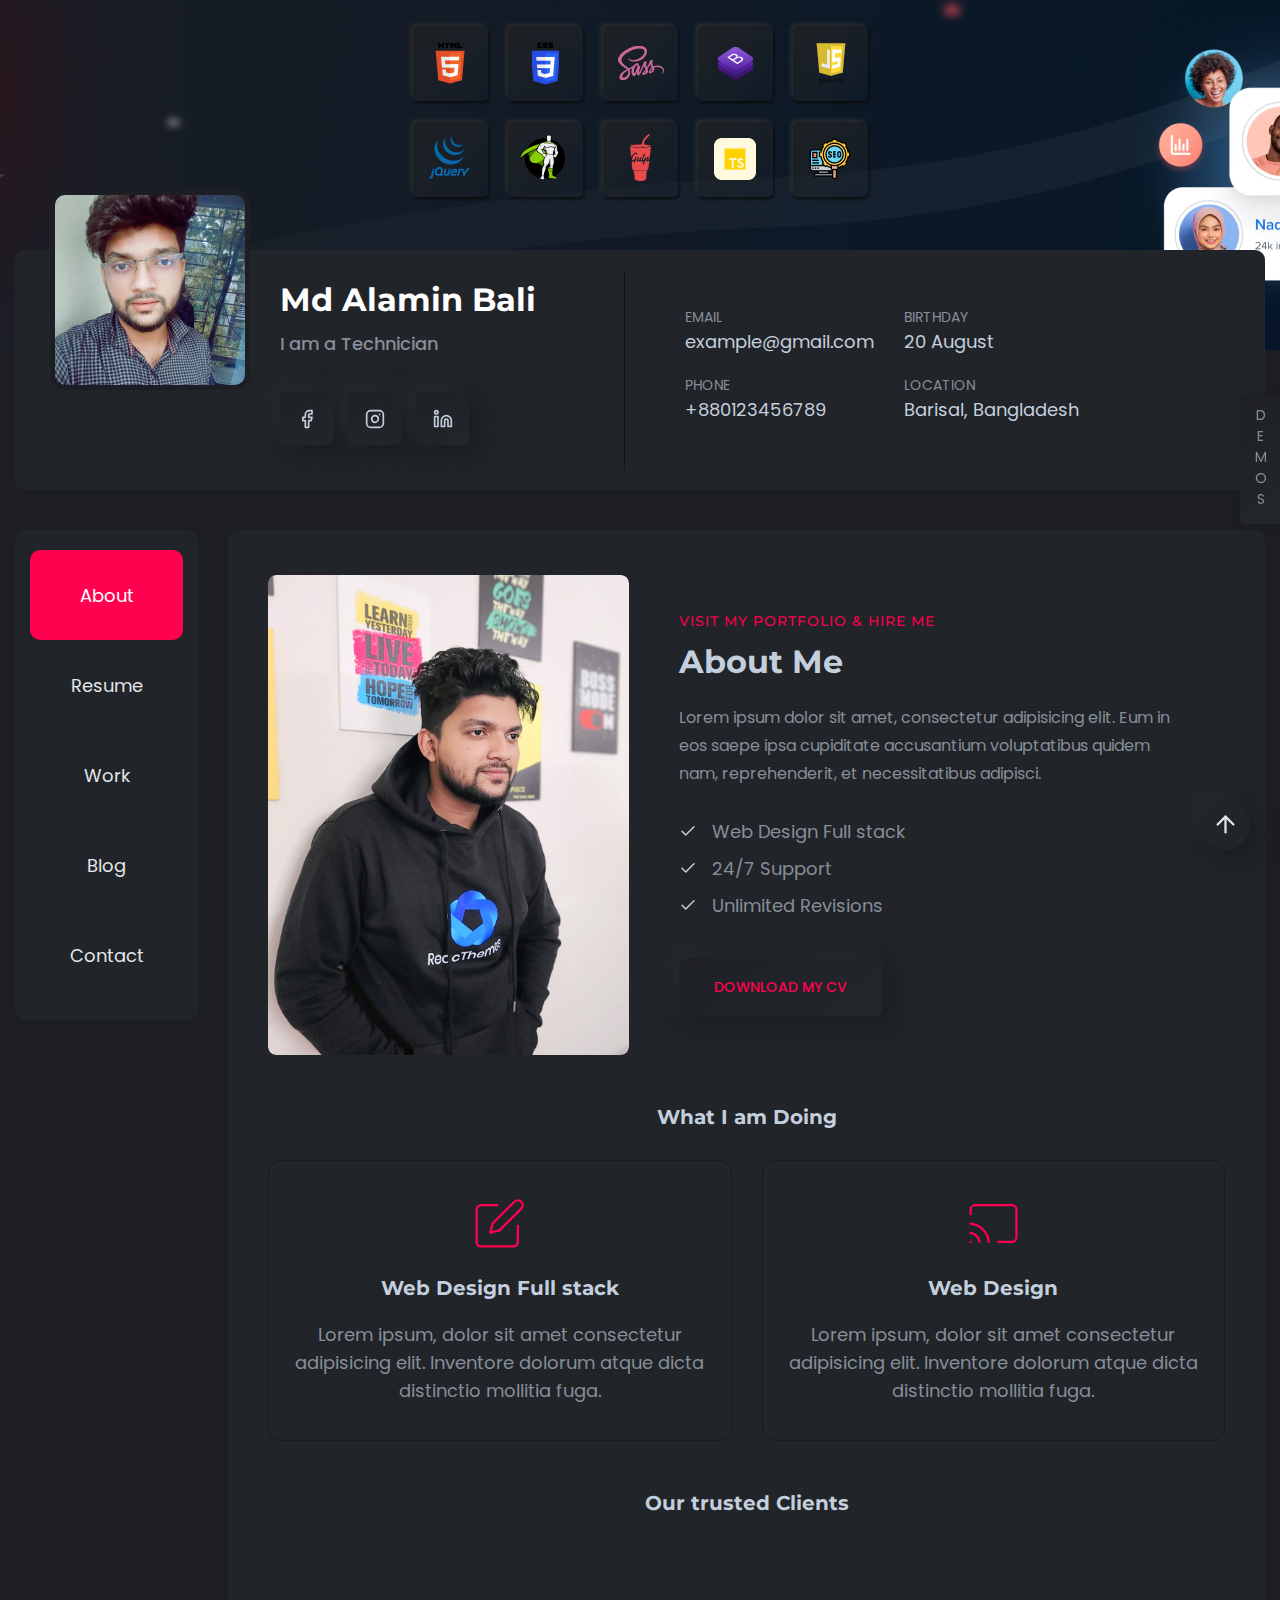
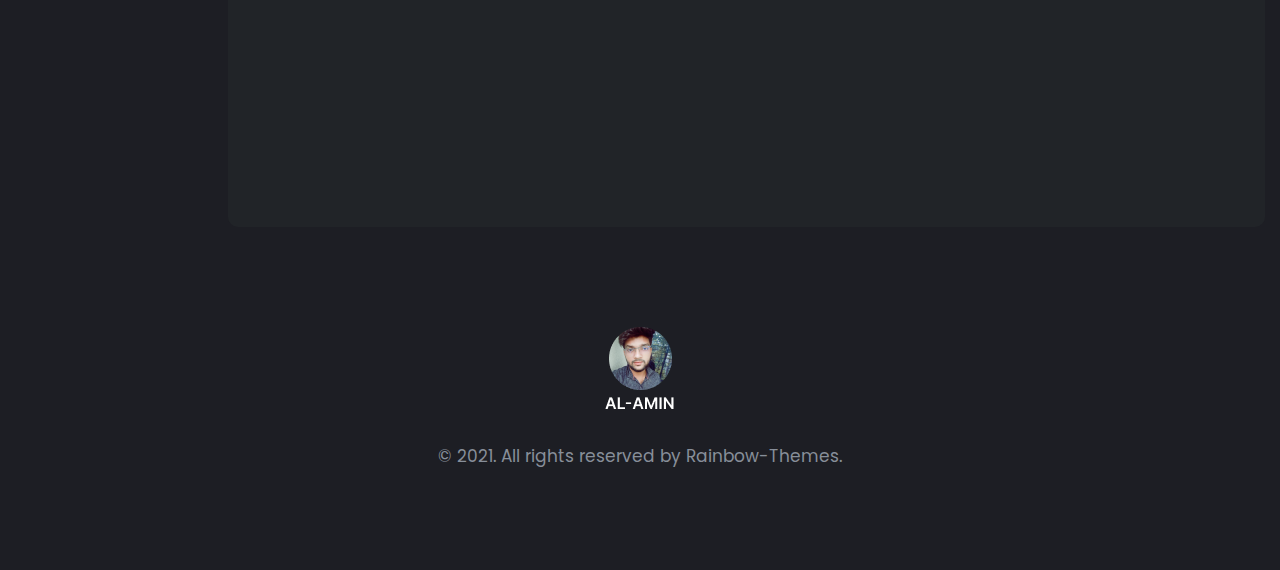
<file: index-technician.html>
<!DOCTYPE html>
<html lang="en">

<head>
    <meta charset="utf-8">
    <meta http-equiv="x-ua-compatible" content="ie=edge">
    <title>Home Technician || Inbio - Personal Portfolio Bootstrap Template</title>
    <meta name="robots" content="noindex, follow" />
    <meta name="description" content="">
    <meta name="viewport" content="width=device-width, initial-scale=1, shrink-to-fit=no">
    <!-- Favicon -->
    <link rel="shortcut icon" type="image/x-icon" href="assets/images/favicon.ico">
    <!-- CSS 
    ============================================ -->
    <link rel="stylesheet" href="assets/css/vendor/bootstrap.min.css">
    <link rel="stylesheet" href="assets/css/vendor/slick.css">
    <link rel="stylesheet" href="assets/css/vendor/slick-theme.css">
    <link rel="stylesheet" href="assets/css/vendor/aos.css">
    <link rel="stylesheet" href="assets/css/plugins/feature.css">
    <!-- Style css -->
    <link rel="stylesheet" href="assets/css/style.css">
</head>

<body class="template-color-2 spybody" data-spy="scroll" data-target=".navbar-example2" data-offset="70">

    <div class="main-page-wrapper">
        <div class="rn-header-image-area">
            <div class="bg_image--9 bg_image h-100">
            </div>
        </div>
        <div class="rn-content-wrapper">
            <div class="container">
                <div class="row padding-tb m_dec-top align-items-center d-flex">
                    <div class="col-lg-6">
                        <div class="header-left">
                            <div class="header-thumbnail">
                                <img src="assets/images/slider/banner-10.png" alt="">
                            </div>
                            <div class="header-info-content">
                                <h4 class="title">Md Alamin Bali</h4>
                                <div class="status-info">I am a Technician</div>
                                <!-- social sharea area -->
                                <div class="social-share-style-1 border-none mt--40">
                                    <ul class="social-share d-flex liststyle">
                                        <li class="facebook"><a href="#"><svg xmlns="http://www.w3.org/2000/svg" width="24" height="24" viewBox="0 0 24 24" fill="none" stroke="currentColor" stroke-width="2" stroke-linecap="round" stroke-linejoin="round" class="feather feather-facebook">
                                                    <path d="M18 2h-3a5 5 0 0 0-5 5v3H7v4h3v8h4v-8h3l1-4h-4V7a1 1 0 0 1 1-1h3z">
                                                    </path>
                                                </svg></a>
                                        </li>
                                        <li class="instagram"><a href="#"><svg xmlns="http://www.w3.org/2000/svg" width="24" height="24" viewBox="0 0 24 24" fill="none" stroke="currentColor" stroke-width="2" stroke-linecap="round" stroke-linejoin="round" class="feather feather-instagram">
                                                    <rect x="2" y="2" width="20" height="20" rx="5" ry="5"></rect>
                                                    <path d="M16 11.37A4 4 0 1 1 12.63 8 4 4 0 0 1 16 11.37z"></path>
                                                    <line x1="17.5" y1="6.5" x2="17.51" y2="6.5"></line>
                                                </svg></a>
                                        </li>
                                        <li class="linkedin"><a href="#"><svg xmlns="http://www.w3.org/2000/svg" width="24" height="24" viewBox="0 0 24 24" fill="none" stroke="currentColor" stroke-width="2" stroke-linecap="round" stroke-linejoin="round" class="feather feather-linkedin">
                                                    <path d="M16 8a6 6 0 0 1 6 6v7h-4v-7a2 2 0 0 0-2-2 2 2 0 0 0-2 2v7h-4v-7a6 6 0 0 1 6-6z">
                                                    </path>
                                                    <rect x="2" y="9" width="4" height="12"></rect>
                                                    <circle cx="4" cy="4" r="2"></circle>
                                                </svg></a>
                                        </li>
                                    </ul>
                                </div>
                                <!-- end -->
                            </div>
                        </div>
                    </div>
                    <div class="col-lg-6">
                        <div class="header-right">
                            <ul class="rn-header-content">
                                <li><span class="overhead">EMAIL</span>example@gmail.com</li>
                                <li><span class="overhead">PHONE</span>+880123456789</li>
                            </ul>
                            <ul class="rn-header-content two">
                                <li><span class="overhead">BIRTHDAY</span>20 August</li>
                                <li><span class="overhead">LOCATION</span>Barisal, Bangladesh</li>
                            </ul>
                        </div>
                    </div>
                </div>
                <div class="row mt--40 tab-content-wrapper">
                    <div class="col-lg-2">
                        <div class="d-flex flex-wrap align-content-start h-100 w-100">
                            <div class="position-sticky content-wrapper sticky-top rbt-sticky-top-adjust-three w-100">
                                <ul class="nav tab-navigation-button tab-smlg flex-column nav-pills me-3" id="v-pills-tab" role="tablist">

                                    <li class="nav-item">
                                        <a class="nav-link rn-nav active" id="v-pills-home-tab" data-toggle="tab" href="#v-pills-Javascript" role="tab" aria-selected="true">About</a>
                                    </li>


                                    <li class="nav-item">
                                        <a class="nav-link rn-nav " id="v-pills-profile-tab" data-toggle="tab" href="#v-pills-Design" role="tab" aria-selected="true">Resume</a>
                                    </li>


                                    <li class="nav-item">
                                        <a class="nav-link rn-nav" id="v-pills-wordpress-tab" data-toggle="tab" href="#v-pills-Wordpress" role="tab" aria-selected="true">Work</a>
                                    </li>

                                    <li class="nav-item">
                                        <a class="nav-link rn-nav" id="v-pills-settings-tabs" data-toggle="tab" href="#v-pills-settings" role="tab" aria-selected="true">Blog</a>
                                    </li>

                                    <li class="nav-item">
                                        <a class="nav-link rn-nav" id="v-pills-python-tabs" data-toggle="tab" href="#v-pills-python" role="tab" aria-selected="true">Contact</a>
                                    </li>


                                </ul>
                            </div>
                        </div>
                    </div>
                    <div class="col-lg-10">
                        <div class="tab-area">
                            <div class="d-flex align-items-start">
                                <div class="tab-content" id="v-pills-tabContent">

                                    <div class="tab-pane fade  show active" id="v-pills-Javascript" role="tabpanel" aria-labelledby="v-pills-home-tab">
                                        <!-- Start about Area -->
                                        <div id="about" class="rn-about-area">
                                            <div class="container">
                                                <div class="row">
                                                    <div class="col-lg-5">
                                                        <div class="image-area shadow-none padding-none" data-aos="fade-up" data-aos-duration="1000" data-aos-delay="100" data-aos-once="true">
                                                            <div class="thumbnail">
                                                                <img src="assets/images/about/about-2.jpg" alt="Personal Portfolio Image">
                                                            </div>
                                                        </div>
                                                    </div>
                                                    <div data-aos="fade-up" data-aos-duration="1000" data-aos-delay="100" data-aos-once="true" class="col-lg-7 mt_sm--30">
                                                        <div class="contant">
                                                            <div class="section-title text-left">
                                                                <span class="subtitle">Visit my portfolio & Hire
                                                                    me</span>
                                                                <h2 class="title small-h2">About Me</h2>
                                                            </div>
                                                            <p class="discription color-body">
                                                                Lorem ipsum dolor sit amet, consectetur adipisicing
                                                                elit. Eum in eos saepe ipsa
                                                                cupiditate accusantium voluptatibus quidem nam,
                                                                reprehenderit, et necessitatibus
                                                                adipisci.
                                                            </p>
                                                            <ul class="about-skill-style mb--40">
                                                                <li><i data-feather="check"></i><span>Web Design Full stack
                                                                </span></li>
                                                                <li><i data-feather="check"></i><span>24/7 Support
                                                                </span></li>
                                                                <li><i data-feather="check"></i><span>Unlimited Revisions
                                                                </span></li>
                                                            </ul>
                                                            <a class="rn-btn" href="#"><span>DOWNLOAD MY
                                                                    CV</span></a>
                                                        </div>
                                                    </div>
                                                </div>
                                                <!-- what I am doing area -->
                                                <div class="row mt--50">
                                                    <div class="col-12 text-center">
                                                        <h6 class="title color-lightn mb--30">
                                                            What I am Doing
                                                        </h6>
                                                    </div>
                                                    <div class="col-lg-6 mb_sm--30 mb_md--30">
                                                        <div class="service-card-one border-style">
                                                            <div class="inner">
                                                                <i data-feather="edit"></i>
                                                                <h6 class="title color-lightn">
                                                                    Web Design Full stack
                                                                </h6>
                                                                <p class="describe">
                                                                    Lorem ipsum, dolor sit amet consectetur adipisicing
                                                                    elit. Inventore dolorum atque dicta distinctio
                                                                    mollitia fuga.
                                                                </p>
                                                            </div>
                                                        </div>
                                                    </div>
                                                    <div class="col-lg-6">
                                                        <div class="service-card-one border-style">
                                                            <div class="inner">
                                                                <i data-feather="cast"></i>
                                                                <h6 class="title color-lightn">
                                                                    Web Design
                                                                </h6>
                                                                <p class="describe">
                                                                    Lorem ipsum, dolor sit amet consectetur adipisicing
                                                                    elit. Inventore dolorum atque dicta distinctio
                                                                    mollitia fuga.
                                                                </p>
                                                            </div>
                                                        </div>
                                                    </div>
                                                </div>
                                                <!-- what I am doing area End -->
                                                <div class="row mt--50">
                                                    <!-- Brand style three -->
                                                    <div class="rn-brand-area">
                                                        <div class="container">
                                                            <div class="row mb--30">
                                                                <div class="col-12 text-center">
                                                                    <h6 class="title color-lightn m--0">Our trusted Clients</h6>
                                                                </div>
                                                            </div>
                                                            <div class="row">
                                                                <div class="brand-wrapper-three mb_dec--30">
                                                                    <!-- Start Single Brand  -->
                                                                    <div data-aos="fade-up" data-aos-duration="1000" data-aos-delay="300" data-aos-once="true" class="rn-brand flex-basis-style-1">
                                                                        <div class="border-style shadow-none inner smlg-brand text-center">
                                                                            <div class="thumbnail">
                                                                                <a href="#"><img src="assets/images/client/png/client1.png" alt="Client-image"></a>
                                                                            </div>
                                                                            <div class="seperator"></div>
                                                                            <div class="client-name"><span><a href="#">Marth Smiths</a></span>
                                                                            </div>
                                                                        </div>
                                                                    </div>
                                                                    <!-- End Single Brand  -->
                                                                    <!-- Start Single Brand  -->
                                                                    <div data-aos="fade-up" data-aos-duration="1000" data-aos-delay="400" data-aos-once="true" class="rn-brand flex-basis-style-1">
                                                                        <div class="border-style shadow-none inner smlg-brand text-center">
                                                                            <div class="thumbnail">
                                                                                <a href="#"><img src="assets/images/client/png/client1.png" alt="Client-image"></a>
                                                                            </div>
                                                                            <div class="seperator"></div>
                                                                            <div class="client-name"><span><a href="#">Marth Smiths</a></span>
                                                                            </div>
                                                                        </div>
                                                                    </div>
                                                                    <!-- End Single Brand  -->
                                                                    <!-- Start Single Brand  -->
                                                                    <div data-aos="fade-up" data-aos-duration="1000" data-aos-delay="500" data-aos-once="true" class="rn-brand flex-basis-style-1">
                                                                        <div class="border-style shadow-none inner smlg-brand text-center">
                                                                            <div class="thumbnail">
                                                                                <a href="#"><img src="assets/images/client/png/client1.png" alt="Client-image"></a>
                                                                            </div>
                                                                            <div class="seperator"></div>
                                                                            <div class="client-name"><span><a href="#">Marth Smiths</a></span>
                                                                            </div>
                                                                        </div>
                                                                    </div>
                                                                    <!-- End Single Brand  -->
                                                                    <!-- Start Single Brand  -->
                                                                    <div data-aos="fade-up" data-aos-duration="1000" data-aos-delay="100" data-aos-once="true" class="rn-brand flex-basis-style-1">
                                                                        <div class="border-style shadow-none inner smlg-brand text-center">
                                                                            <div class="thumbnail">
                                                                                <a href="#"><img src="assets/images/client/png/client1.png" alt="Client-image"></a>
                                                                            </div>
                                                                            <div class="seperator"></div>
                                                                            <div class="client-name"><span><a href="#">Marth Smiths</a></span>
                                                                            </div>
                                                                        </div>
                                                                    </div>
                                                                    <!-- End Single Brand  -->
                                                                </div>
                                                            </div>
                                                        </div>
                                                    </div>
                                                    <!-- Brand style three End -->
                                                </div>
                                            </div>
                                        </div>
                                        <!-- End about Area -->
                                    </div>

                                    <div class="tab-pane fade" id="v-pills-Design" role="tabpanel" aria-labelledby="v-pills-profile-tab">
                                        <div class="container" id="resume">
                                            <!-- resume area start -->
                                            <div class="personal-experience-inner">
                                                <div class="row">
                                                    <div class="personal-experience-inner">
                                                        <div class="row m--0">
                                                            <!-- Start Skill List Area  -->
                                                            <div class="col-lg-6 col-md-12 col-12">
                                                                <div class="content">
                                                                    <span class="subtitle">2007 -
                                                                        2010</span>
                                                                    <h4 class="maintitle">Education Quality
                                                                    </h4>
                                                                    <div class="experience-list padding-none border-none">

                                                                        <!-- Start Single List  -->
                                                                        <div class="resume-single-list mt--30">
                                                                            <div class="inner psudo-after-none psudo-after-none">
                                                                                <div class="heading">
                                                                                    <div class="title">
                                                                                        <h4>Personal
                                                                                            Portfolio April
                                                                                            Fools</h4>
                                                                                        <span>University of
                                                                                            DVI (1997 -
                                                                                            2001)</span>
                                                                                    </div>
                                                                                    <div class="date-of-time">
                                                                                        <span>4.30/5</span>
                                                                                    </div>
                                                                                </div>
                                                                                <p class="description">The
                                                                                    education should be very
                                                                                    interactual. Ut
                                                                                    tincidunt est ac dolor
                                                                                    aliquam sodales.
                                                                                    Phasellus sed mauris
                                                                                    hendrerit, laoreet sem
                                                                                    in, lobortis
                                                                                    mauris hendrerit ante.
                                                                                </p>
                                                                            </div>
                                                                        </div>
                                                                        <!-- End Single List  -->

                                                                        <!-- Start Single List  -->
                                                                        <div class="resume-single-list mt--30">
                                                                            <div class="inner psudo-after-none">
                                                                                <div class="heading">
                                                                                    <div class="title">
                                                                                        <h4> Examples Of
                                                                                            Personal
                                                                                            Portfolio</h4>
                                                                                        <span>College of
                                                                                            Studies (2000 -
                                                                                            2002)</span>
                                                                                    </div>
                                                                                    <div class="date-of-time">
                                                                                        <span>4.50/5</span>
                                                                                    </div>
                                                                                </div>
                                                                                <p class="description">
                                                                                    Maecenas finibus nec sem
                                                                                    ut
                                                                                    imperdiet. Ut tincidunt
                                                                                    est ac dolor aliquam
                                                                                    sodales.
                                                                                    Phasellus sed mauris
                                                                                    hendrerit, laoreet sem
                                                                                    in, lobortis
                                                                                    mauris hendrerit ante.
                                                                                </p>
                                                                            </div>
                                                                        </div>
                                                                        <!-- End Single List  -->

                                                                    </div>
                                                                </div>
                                                            </div>
                                                            <!-- End Skill List Area  -->

                                                            <!-- Start Skill List Area 2nd  -->
                                                            <div class="col-lg-6 col-md-12 col-12 mt_md--60 mt_sm--60">
                                                                <div class="content">
                                                                    <span class="subtitle">2007 -
                                                                        2010</span>
                                                                    <h4 class="maintitle">Job Experience
                                                                    </h4>
                                                                    <div class="experience-list padding-none border-none">

                                                                        <!-- Start Single List  -->
                                                                        <div class="resume-single-list mt--30">
                                                                            <div class="inner psudo-after-none">
                                                                                <div class="heading">
                                                                                    <div class="title">
                                                                                        <h4>Diploma in Web
                                                                                            Development</h4>
                                                                                        <span>BSE In CSE
                                                                                            (2004 -
                                                                                            2008)</span>
                                                                                    </div>
                                                                                    <div class="date-of-time">
                                                                                        <span>4.70/5</span>
                                                                                    </div>
                                                                                </div>
                                                                                <p class="description">
                                                                                    Contrary to popular
                                                                                    belief. Ut
                                                                                    tincidunt est ac dolor
                                                                                    aliquam sodales.
                                                                                    Phasellus sed mauris
                                                                                    hendrerit, laoreet sem
                                                                                    in, lobortis
                                                                                    mauris hendrerit ante.
                                                                                </p>
                                                                            </div>
                                                                        </div>
                                                                        <!-- End Single List  -->

                                                                        <!-- Start Single List  -->
                                                                        <div class="resume-single-list mt--30">
                                                                            <div class="inner psudo-after-none">
                                                                                <div class="heading">
                                                                                    <div class="title">
                                                                                        <h4>The Personal
                                                                                            Portfolio
                                                                                            Mystery</h4>
                                                                                        <span>Job at
                                                                                            Rainbow-Themes
                                                                                            (2008 -
                                                                                            2016)</span>
                                                                                    </div>
                                                                                    <div class="date-of-time">
                                                                                        <span>4.95/5</span>
                                                                                    </div>
                                                                                </div>
                                                                                <p class="description">
                                                                                    Generate Lorem Ipsum
                                                                                    which looks. Ut
                                                                                    tincidunt est ac dolor
                                                                                    aliquam sodales.
                                                                                    Phasellus sed mauris
                                                                                    hendrerit, laoreet sem
                                                                                    in, lobortis
                                                                                    mauris hendrerit ante.
                                                                                </p>
                                                                            </div>
                                                                        </div>
                                                                        <!-- End Single List  -->

                                                                    </div>
                                                                </div>
                                                            </div>
                                                            <!-- End Skill List Area  -->
                                                        </div>
                                                    </div>
                                                </div>
                                            </div>
                                            <!-- resume area End -->
                                            <div class="row mt--50">
                                                <!-- Start Single Progressbar  -->
                                                <div class="col-lg-6 col-md-6 col-12">
                                                    <div class="progress-wrapper">
                                                        <div class="content">
                                                            <span
                                                                class="subtitle">Features</span>
                                                            <h4 class="maintitle">Design Skill
                                                            </h4>
                                                            <!-- Start Single Progress Charts -->
                                                            <div class="progress-charts">
                                                                <h6 class="heading heading-h6">
                                                                    PHOTOSHOT</h6>
                                                                <div class="progress">
                                                                    <div class="progress-bar wow fadeInLeft" data-wow-duration="0.5s" data-wow-delay=".3s" role="progressbar" style="width: 100%" aria-valuenow="85" aria-valuemin="0" aria-valuemax="100">
                                                                        <span
                                                                            class="percent-label">100%</span>
                                                                    </div>
                                                                </div>
                                                            </div>
                                                            <!-- End Single Progress Charts -->

                                                            <!-- Start Single Progress Charts -->
                                                            <div class="progress-charts">
                                                                <h6 class="heading heading-h6">
                                                                    FIGMA</h6>
                                                                <div class="progress">
                                                                    <div class="progress-bar wow fadeInLeft" data-wow-duration="0.6s" data-wow-delay=".4s" role="progressbar" style="width: 95%" aria-valuenow="85" aria-valuemin="0" aria-valuemax="100">
                                                                        <span
                                                                            class="percent-label">95%</span>
                                                                    </div>
                                                                </div>
                                                            </div>
                                                            <!-- End Single Progress Charts -->

                                                            <!-- Start Single Progress Charts -->
                                                            <div class="progress-charts">
                                                                <h6 class="heading heading-h6">
                                                                    ADOBE XD</h6>
                                                                <div class="progress">
                                                                    <div class="progress-bar wow fadeInLeft" data-wow-duration="0.7s" data-wow-delay=".5s" role="progressbar" style="width: 60%" aria-valuenow="85" aria-valuemin="0" aria-valuemax="100">
                                                                        <span
                                                                            class="percent-label">60%</span>
                                                                    </div>
                                                                </div>
                                                            </div>
                                                            <!-- End Single Progress Charts -->

                                                            <!-- Start Single Progress Charts -->
                                                            <div class="progress-charts">
                                                                <h6 class="heading heading-h6">
                                                                    ADOBE ILLUSTRATOR</h6>
                                                                <div class="progress">
                                                                    <div class="progress-bar wow fadeInLeft" data-wow-duration="0.8s" data-wow-delay=".6s" role="progressbar" style="width: 70%" aria-valuenow="85" aria-valuemin="0" aria-valuemax="100">
                                                                        <span
                                                                            class="percent-label">70%</span>
                                                                    </div>
                                                                </div>
                                                            </div>
                                                            <!-- End Single Progress Charts -->

                                                        </div>
                                                    </div>
                                                </div>
                                                <!-- End Single Progressbar  -->

                                                <!-- Start Single Progressbar  -->
                                                <div class="col-lg-6 col-md-6 col-12 mt_sm--60">
                                                    <div class="progress-wrapper">
                                                        <div class="content">
                                                            <span
                                                                class="subtitle">Features</span>
                                                            <h4 class="maintitle">Development
                                                                Skill</h4>
                                                            <!-- Start Single Progress Charts -->
                                                            <div class="progress-charts">
                                                                <h6 class="heading heading-h6">
                                                                    HTML</h6>
                                                                <div class="progress">
                                                                    <div class="progress-bar wow fadeInLeft" data-wow-duration="0.5s" data-wow-delay=".3s" role="progressbar" style="width: 85%" aria-valuenow="85" aria-valuemin="0" aria-valuemax="100">
                                                                        <span
                                                                            class="percent-label">85%</span>
                                                                    </div>
                                                                </div>
                                                            </div>
                                                            <!-- End Single Progress Charts -->

                                                            <!-- Start Single Progress Charts -->
                                                            <div class="progress-charts">
                                                                <h6 class="heading heading-h6">
                                                                    CSS</h6>
                                                                <div class="progress">
                                                                    <div class="progress-bar wow fadeInLeft" data-wow-duration="0.6s" data-wow-delay=".4s" role="progressbar" style="width: 80%" aria-valuenow="85" aria-valuemin="0" aria-valuemax="100">
                                                                        <span
                                                                            class="percent-label">80%</span>
                                                                    </div>
                                                                </div>
                                                            </div>
                                                            <!-- End Single Progress Charts -->

                                                            <!-- Start Single Progress Charts -->
                                                            <div class="progress-charts">
                                                                <h6 class="heading heading-h6">
                                                                    JAVASCRIPT</h6>
                                                                <div class="progress">
                                                                    <div class="progress-bar wow fadeInLeft" data-wow-duration="0.7s" data-wow-delay=".5s" role="progressbar" style="width: 90%" aria-valuenow="85" aria-valuemin="0" aria-valuemax="100">
                                                                        <span
                                                                            class="percent-label">90%</span>
                                                                    </div>
                                                                </div>
                                                            </div>
                                                            <!-- End Single Progress Charts -->

                                                            <!-- Start Single Progress Charts -->
                                                            <div class="progress-charts">
                                                                <h6 class="heading heading-h6">
                                                                    SOFTWARE</h6>
                                                                <div class="progress">
                                                                    <div class="progress-bar wow fadeInLeft" data-wow-duration="0.8s" data-wow-delay=".6s" role="progressbar" style="width: 75%" aria-valuenow="85" aria-valuemin="0" aria-valuemax="100">
                                                                        <span
                                                                            class="percent-label">75%</span>
                                                                    </div>
                                                                </div>
                                                            </div>
                                                            <!-- End Single Progress Charts -->

                                                        </div>
                                                    </div>
                                                </div>
                                                <!-- End Single Progressbar  -->
                                            </div>
                                        </div>
                                    </div>

                                    <div class="tab-pane fade" id="v-pills-Wordpress" role="tabpanel" aria-labelledby="v-pills-wordpress-tab">
                                        <!-- Start Portfolio Area -->
                                        <div class="rn-portfolio-area" id="portfolio">
                                            <div class="container">
                                                <div class="row mt--10 mt_md--10 mt_sm--10 mt-dec-30">
                                                    <!-- Start Single Portfolio -->
                                                    <div data-aos="fade-up" data-aos-delay="100" data-aos-once="true" class="col-lg-6 col-xl-4 col-md-6 col-12 mt--30 mt_md--30 mt_sm--30">
                                                        <div class="rn-portfolio" data-toggle="modal" data-target="#exampleModalCenter">
                                                            <div class="inner">
                                                                <div class="thumbnail">
                                                                    <a href="javascript:void(0)">
                                                                        <img src="assets/images/portfolio/portfolio-01.jpg" alt="Personal Portfolio Images">
                                                                    </a>
                                                                </div>
                                                                <div class="content">
                                                                    <div class="category-info">
                                                                        <div class="category-list">
                                                                            <a href="javascript:void(0)">Development</a>
                                                                        </div>
                                                                        <div class="meta">
                                                                            <span><a href="javascript:void(0)"><i
                                                                                        class="feather-heart"></i></a>
                                                                                600</span>
                                                                        </div>
                                                                    </div>
                                                                    <h4 class="title"><a href="javascript:void(0)">The
                                                                            services provide for design <i
                                                                                class="feather-arrow-up-right"></i></a>
                                                                    </h4>
                                                                </div>
                                                            </div>
                                                        </div>
                                                    </div>
                                                    <!-- End Single Portfolio -->

                                                    <!-- Start Single Portfolio -->
                                                    <div data-aos="fade-up" data-aos-delay="300" data-aos-once="true" class="col-lg-6 col-xl-4 col-md-6 col-12 mt--30 mt_md--30 mt_sm--30">
                                                        <div class="rn-portfolio" data-toggle="modal" data-target="#exampleModalCenter">
                                                            <div class="inner">
                                                                <div class="thumbnail">
                                                                    <a href="javascript:void(0)">
                                                                        <img src="assets/images/portfolio/portfolio-02.jpg" alt="Personal Portfolio Images">
                                                                    </a>
                                                                </div>
                                                                <div class="content">
                                                                    <div class="category-info">
                                                                        <div class="category-list">
                                                                            <a href="javascript:void(0)">Application</a>
                                                                        </div>
                                                                        <div class="meta">
                                                                            <span><a href="javascript:void(0)"><i
                                                                                        class="feather-heart"></i></a>
                                                                                750</span>
                                                                        </div>
                                                                    </div>
                                                                    <h4 class="title"><a href="javascript:void(0)">Mobile app landing
                                                                            design & app
                                                                            maintain<i
                                                                                class="feather-arrow-up-right"></i></a>
                                                                    </h4>
                                                                </div>
                                                            </div>
                                                        </div>
                                                    </div>
                                                    <!-- End Single Portfolio -->

                                                    <!-- Start Single Portfolio -->
                                                    <div data-aos="fade-up" data-aos-delay="500" data-aos-once="true" class="col-lg-6 col-xl-4 col-md-6 col-12 mt--30 mt_md--30 mt_sm--30">
                                                        <div class="rn-portfolio" data-toggle="modal" data-target="#exampleModalCenter">
                                                            <div class="inner">
                                                                <div class="thumbnail">
                                                                    <a href="javascript:void(0)">
                                                                        <img src="assets/images/portfolio/portfolio-03.jpg" alt="Personal Portfolio Images">
                                                                    </a>
                                                                </div>
                                                                <div class="content">
                                                                    <div class="category-info">
                                                                        <div class="category-list">
                                                                            <a href="javascript:void(0)">Photoshop</a>
                                                                        </div>
                                                                        <div class="meta">
                                                                            <span><a href="javascript:void(0)"><i
                                                                                        class="feather-heart"></i></a>
                                                                                630</span>
                                                                        </div>
                                                                    </div>
                                                                    <h4 class="title"><a href="javascript:void(0)">Logo
                                                                            design creativity & Application
                                                                            <i class="feather-arrow-up-right"></i></a>
                                                                    </h4>
                                                                </div>
                                                            </div>
                                                        </div>
                                                    </div>
                                                    <!-- End Single Portfolio -->

                                                    <!-- Start Single Portfolio -->
                                                    <div data-aos="fade-up" data-aos-delay="100" data-aos-once="true" class="col-lg-6 col-xl-4 col-md-6 col-12 mt--30 mt_md--30 mt_sm--30">
                                                        <div class="rn-portfolio" data-toggle="modal" data-target="#exampleModalCenter">
                                                            <div class="inner">
                                                                <div class="thumbnail">
                                                                    <a href="javascript:void(0)">
                                                                        <img src="assets/images/portfolio/portfolio-04.jpg" alt="Personal Portfolio Images">
                                                                    </a>
                                                                </div>
                                                                <div class="content">
                                                                    <div class="category-info">
                                                                        <div class="category-list">
                                                                            <a href="javascript:void(0)">Figma</a>
                                                                        </div>
                                                                        <div class="meta">
                                                                            <span><a href="javascript:void(0)"><i
                                                                                        class="feather-heart"></i></a>
                                                                                360</span>
                                                                        </div>
                                                                    </div>
                                                                    <h4 class="title"><a href="javascript:void(0)">Mobile app landing
                                                                            design &
                                                                            Services<i
                                                                                class="feather-arrow-up-right"></i></a>
                                                                    </h4>
                                                                </div>
                                                            </div>
                                                        </div>
                                                    </div>
                                                    <!-- End Single Portfolio -->

                                                    <!-- Start Single Portfolio -->
                                                    <div data-aos="fade-up" data-aos-delay="300" data-aos-once="true" class="col-lg-6 col-xl-4 col-md-6 col-12 mt--30 mt_md--30 mt_sm--30">
                                                        <div class="rn-portfolio" data-toggle="modal" data-target="#exampleModalCenter">
                                                            <div class="inner">
                                                                <div class="thumbnail">
                                                                    <a href="javascript:void(0)">
                                                                        <img src="assets/images/portfolio/portfolio-05.jpg" alt="Personal Portfolio Images">
                                                                    </a>
                                                                </div>
                                                                <div class="content">
                                                                    <div class="category-info">
                                                                        <div class="category-list">
                                                                            <a href="javascript:void(0)">Web Design</a>
                                                                        </div>
                                                                        <div class="meta">
                                                                            <span><a href="javascript:void(0)"><i
                                                                                        class="feather-heart"></i></a>
                                                                                280</span>
                                                                        </div>
                                                                    </div>
                                                                    <h4 class="title"><a href="javascript:void(0)">Design for
                                                                            tecnology,service<i
                                                                                class="feather-arrow-up-right"></i></a>
                                                                    </h4>
                                                                </div>
                                                            </div>
                                                        </div>
                                                    </div>
                                                    <!-- End Single Portfolio -->

                                                    <!-- Start Single Portfolio -->
                                                    <div data-aos="fade-up" data-aos-delay="500" data-aos-once="true" class="col-lg-6 col-xl-4 col-md-6 col-12 mt--30 mt_md--30 mt_sm--30">
                                                        <div class="rn-portfolio" data-toggle="modal" data-target="#exampleModalCenter">
                                                            <div class="inner">
                                                                <div class="thumbnail">
                                                                    <a href="javascript:void(0)">
                                                                        <img src="assets/images/portfolio/portfolio-06.jpg" alt="Personal Portfolio Images">
                                                                    </a>
                                                                </div>
                                                                <div class="content">
                                                                    <div class="category-info">
                                                                        <div class="category-list">
                                                                            <a href="javascript:void(0)">Web Design</a>
                                                                        </div>
                                                                        <div class="meta">
                                                                            <span><a href="javascript:void(0)"><i
                                                                                        class="feather-heart"></i></a>
                                                                                690</span>
                                                                        </div>
                                                                    </div>
                                                                    <h4 class="title"><a href="javascript:void(0)">App
                                                                            for tecnology & services<i
                                                                                class="feather-arrow-up-right"></i></a>
                                                                    </h4>
                                                                </div>
                                                            </div>
                                                        </div>
                                                    </div>
                                                    <!-- End Single Portfolio -->
                                                </div>
                                                <div class="row mt--40">
                                                    <div class="col-12 text-center">
                                                        <a class="rn-btn" href="#">See More <i class="feather-loader"></i></a>
                                                    </div>
                                                </div>
                                            </div>
                                        </div>
                                        <!-- End portfolio Area -->
                                    </div>

                                    <div class="tab-pane fade" id="v-pills-settings" role="tabpanel" aria-labelledby="v-pills-settings-tabs">
                                        <!-- Start News Area -->
                                        <div class="rn-blog-area" id="blog">
                                            <div class="container">
                                                <div class="row mt-dec-30">

                                                    <!-- Start Single blog -->
                                                    <div data-aos="fade-up" data-aos-duration="500" data-aos-delay="400" data-aos-once="true" class="col-lg-6 col-xl-4 mt--30 col-md-6 col-sm-12 col-12 mt--30">
                                                        <div class="rn-blog" data-toggle="modal" data-target="#exampleModalCenters">
                                                            <div class="inner">
                                                                <div class="thumbnail">
                                                                    <a href="javascript:void(0)">
                                                                        <img src="assets/images/blog/blog-01.jpg" alt="Personal Portfolio Images">
                                                                    </a>
                                                                </div>
                                                                <div class="content">
                                                                    <div class="category-info">
                                                                        <div class="category-list">
                                                                            <a href="javascript:void(0)">Canada</a>
                                                                        </div>
                                                                        <div class="meta">
                                                                            <span><i class="feather-clock"></i> 2 min
                                                                                read</span>
                                                                        </div>
                                                                    </div>
                                                                    <h4 class="title"><a href="javascript:void(0)">T-shirt design is
                                                                            the part of design
                                                                            <i class="feather-arrow-up-right"></i></a>
                                                                    </h4>
                                                                </div>
                                                            </div>
                                                        </div>
                                                    </div>
                                                    <!-- End Single blog -->

                                                    <!-- Start Single blog -->
                                                    <div data-aos="fade-up" data-aos-duration="500" data-aos-delay="600" data-aos-once="true" class="col-lg-6 col-xl-4 mt--30 col-md-6 col-sm-12 col-12 mt--30">
                                                        <div class="rn-blog" data-toggle="modal" data-target="#exampleModalCenters">
                                                            <div class="inner">
                                                                <div class="thumbnail">
                                                                    <a href="javascript:void(0)">
                                                                        <img src="assets/images/blog/blog-02.jpg" alt="Personal Portfolio Images">
                                                                    </a>
                                                                </div>
                                                                <div class="content">
                                                                    <div class="category-info">
                                                                        <div class="category-list">
                                                                            <a href="javascript:void(0)">Development</a>
                                                                        </div>
                                                                        <div class="meta">
                                                                            <span><i class="feather-clock"></i> 2 hour
                                                                                read</span>
                                                                        </div>
                                                                    </div>
                                                                    <h4 class="title"><a href="javascript:void(0)">The
                                                                            services provide for design <i
                                                                                class="feather-arrow-up-right"></i></a>
                                                                    </h4>
                                                                </div>
                                                            </div>
                                                        </div>
                                                    </div>
                                                    <!-- End Single blog -->

                                                    <!-- Start Single blog -->
                                                    <div data-aos="fade-up" data-aos-duration="500" data-aos-delay="800" data-aos-once="true" class="col-lg-6 col-xl-4 mt--30 col-md-6 col-sm-12 col-12 mt--30">
                                                        <div class="rn-blog" data-toggle="modal" data-target="#exampleModalCenters">
                                                            <div class="inner">
                                                                <div class="thumbnail">
                                                                    <a href="javascript:void(0)">
                                                                        <img src="assets/images/blog/blog-03.jpg" alt="Personal Portfolio Images">
                                                                    </a>
                                                                </div>
                                                                <div class="content">
                                                                    <div class="category-info">
                                                                        <div class="category-list">
                                                                            <a href="javascript:void(0)">Application</a>
                                                                        </div>
                                                                        <div class="meta">
                                                                            <span><i class="feather-clock"></i> 5 min
                                                                                read</span>
                                                                        </div>
                                                                    </div>
                                                                    <h4 class="title"><a href="javascript:void(0)">Mobile app landing
                                                                            design & app
                                                                            maintain<i
                                                                                class="feather-arrow-up-right"></i></a>
                                                                    </h4>
                                                                </div>
                                                            </div>
                                                        </div>
                                                    </div>
                                                    <!-- End Single blog -->

                                                    <!-- Start Single blog -->
                                                    <div data-aos="fade-up" data-aos-duration="500" data-aos-delay="400" data-aos-once="true" class="col-lg-6 col-xl-4 mt--30 col-md-6 col-sm-12 col-12 mt--30">
                                                        <div class="rn-blog" data-toggle="modal" data-target="#exampleModalCenters">
                                                            <div class="inner">
                                                                <div class="thumbnail">
                                                                    <a href="javascript:void(0)">
                                                                        <img src="assets/images/blog/blog-03.jpg" alt="Personal Portfolio Images">
                                                                    </a>
                                                                </div>
                                                                <div class="content">
                                                                    <div class="category-info">
                                                                        <div class="category-list">
                                                                            <a href="javascript:void(0)">Canada</a>
                                                                        </div>
                                                                        <div class="meta">
                                                                            <span><i class="feather-clock"></i> 2 min
                                                                                read</span>
                                                                        </div>
                                                                    </div>
                                                                    <h4 class="title"><a href="javascript:void(0)">T-shirt design is
                                                                            the part of design
                                                                            <i class="feather-arrow-up-right"></i></a>
                                                                    </h4>
                                                                </div>
                                                            </div>
                                                        </div>
                                                    </div>
                                                    <!-- End Single blog -->

                                                    <!-- Start Single blog -->
                                                    <div data-aos="fade-up" data-aos-duration="500" data-aos-delay="600" data-aos-once="true" class="col-lg-6 col-xl-4 mt--30 col-md-6 col-sm-12 col-12 mt--30">
                                                        <div class="rn-blog" data-toggle="modal" data-target="#exampleModalCenters">
                                                            <div class="inner">
                                                                <div class="thumbnail">
                                                                    <a href="javascript:void(0)">
                                                                        <img src="assets/images/blog/blog-01.jpg" alt="Personal Portfolio Images">
                                                                    </a>
                                                                </div>
                                                                <div class="content">
                                                                    <div class="category-info">
                                                                        <div class="category-list">
                                                                            <a href="javascript:void(0)">Development</a>
                                                                        </div>
                                                                        <div class="meta">
                                                                            <span><i class="feather-clock"></i> 2 hour
                                                                                read</span>
                                                                        </div>
                                                                    </div>
                                                                    <h4 class="title"><a href="javascript:void(0)">The
                                                                            services provide for design <i
                                                                                class="feather-arrow-up-right"></i></a>
                                                                    </h4>
                                                                </div>
                                                            </div>
                                                        </div>
                                                    </div>
                                                    <!-- End Single blog -->

                                                    <!-- Start Single blog -->
                                                    <div data-aos="fade-up" data-aos-duration="500" data-aos-delay="800" data-aos-once="true" class="col-lg-6 col-xl-4 mt--30 col-md-6 col-sm-12 col-12 mt--30">
                                                        <div class="rn-blog" data-toggle="modal" data-target="#exampleModalCenters">
                                                            <div class="inner">
                                                                <div class="thumbnail">
                                                                    <a href="javascript:void(0)">
                                                                        <img src="assets/images/blog/blog-02.jpg" alt="Personal Portfolio Images">
                                                                    </a>
                                                                </div>
                                                                <div class="content">
                                                                    <div class="category-info">
                                                                        <div class="category-list">
                                                                            <a href="javascript:void(0)">Application</a>
                                                                        </div>
                                                                        <div class="meta">
                                                                            <span><i class="feather-clock"></i> 5 min
                                                                                read</span>
                                                                        </div>
                                                                    </div>
                                                                    <h4 class="title"><a href="javascript:void(0)">Mobile app landing
                                                                            design & app
                                                                            maintain<i
                                                                                class="feather-arrow-up-right"></i></a>
                                                                    </h4>
                                                                </div>
                                                            </div>
                                                        </div>
                                                    </div>
                                                    <!-- End Single blog -->

                                                </div>
                                                <div class="row mt--40">
                                                    <div class="col-12 text-center">
                                                        <a class="rn-btn" href="#">See More <i class="feather-loader"></i></a>
                                                    </div>
                                                </div>
                                            </div>
                                        </div>
                                        <!-- ENd Mews Area -->
                                    </div>

                                    <div class="tab-pane fade" id="v-pills-python" role="tabpanel" aria-labelledby="v-pills-python-tabs">
                                        <!-- Start Contact section -->
                                        <div class="rn-contact-area" id="contacts">
                                            <div class="container">
                                                <div class="row">
                                                    <div class="col-lg-5">
                                                        <div class="contact-about-area">
                                                            <div class="thumbnail">
                                                                <img src="assets/images/contact/contact1.png" alt="contact-img">
                                                            </div>
                                                            <div class="title-area">
                                                                <h4 class="title">Nevine Acotanza</h4>
                                                                <span>Chief Operating Officer</span>
                                                            </div>
                                                            <div class="description">
                                                                <p>I am available for freelance work. Connect with me
                                                                    via and call in to my account.
                                                                </p>
                                                                <span class="phone">Phone: <a
                                                                        href="tel:01941043264">+01234567890</a></span>
                                                                <span class="mail">Email: <a
                                                                        href="mailto:admin@example.com">admin@example.com</a></span>
                                                            </div>
                                                            <div class="social-area">
                                                                <div class="name">FIND WITH ME</div>
                                                                <div class="social-icone">
                                                                    <a href="#"><i data-feather="facebook"></i></a>
                                                                    <a href="#"><i data-feather="linkedin"></i></a>
                                                                    <a href="#"><i data-feather="instagram"></i></a>
                                                                </div>
                                                            </div>
                                                        </div>
                                                    </div>
                                                    <div data-aos-delay="600" class="col-lg-7 contact-input">
                                                        <div class="contact-form-wrapper ml--0">
                                                            <div class="introduce">
                                                                <form class="rnt-contact-form rwt-dynamic-form row" id="contact-form" method="POST" action="mail.php">

                                                                    <div class="col-lg-6">
                                                                        <div class="form-group">
                                                                            <label for="contact-name">Your Name</label>
                                                                            <input class="form-control form-control-lg" name="contact-name" id="contact-name" type="text">
                                                                        </div>
                                                                    </div>

                                                                    <div class="col-lg-6">
                                                                        <div class="form-group">
                                                                            <label for="contact-phone">Phone
                                                                                Number</label>
                                                                            <input class="form-control" name="contact-phone" id="contact-phone" type="text">
                                                                        </div>
                                                                    </div>

                                                                    <div class="col-lg-12">
                                                                        <div class="form-group">
                                                                            <label for="contact-email">Email</label>
                                                                            <input class="form-control form-control-sm" id="contact-email" name="contact-email" type="email">
                                                                        </div>
                                                                    </div>

                                                                    <div class="col-lg-12">
                                                                        <div class="form-group">
                                                                            <label for="subject">subject</label>
                                                                            <input class="form-control form-control-sm" id="subject" name="subject" type="text">
                                                                        </div>
                                                                    </div>

                                                                    <div class="col-lg-12">
                                                                        <div class="form-group">
                                                                            <label for="contact-message">Your
                                                                                Message</label>
                                                                            <textarea name="contact-message" id="contact-message" cols="30" rows="10"></textarea>
                                                                        </div>
                                                                    </div>

                                                                    <div class="col-lg-12">
                                                                        <button name="submit" type="submit" id="submit" class="rn-btn">
                                                                            <span>SEND MESSAGE</span>
                                                                            <i data-feather="arrow-right"></i>
                                                                        </button>
                                                                    </div>

                                                                </form>
                                                            </div>
                                                        </div>
                                                    </div>
                                                </div>
                                            </div>
                                        </div>
                                        <!-- End Contuct section -->
                                    </div>

                                </div>
                            </div>
                        </div>
                    </div>
                </div>
            </div>
        </div>
    </div>
    <!-- Start Footer Area -->
    <div class="rn-footer-area rn-section-gap">
        <div class="container">
            <div class="row">
                <div class="col-lg-12">
                    <div class="footer-area text-center">

                        <div class="logo">
                            <a href="index.html">
                                <img src="assets/images/logo/logo-vertical.png" alt="logo">
                            </a>
                        </div>

                        <p class="description mt--30">© 2021. All rights reserved by <a target="_blank" href="https://themeforest.net/user/rainbow-themes/portfolio">Rainbow-Themes.</a></p>
                    </div>
                </div>
            </div>
        </div>
    </div>
    <!-- End Footer Area -->
    <!-- Modal Portfolio Body area Start -->
    <div class="modal fade" id="exampleModalCenter" tabindex="-1" role="dialog" aria-hidden="true">
        <div class="modal-dialog modal-dialog-centered" role="document">
            <div class="modal-content">
                <div class="modal-header">
                    <button type="button" class="close" data-dismiss="modal" aria-label="Close">
                        <span aria-hidden="true"><i data-feather="x"></i></span>
                    </button>
                </div>
                <div class="modal-body">
                    <div class="row align-items-center">

                        <div class="col-lg-6">
                            <div class="portfolio-popup-thumbnail">
                                <div class="image">
                                    <img class="w-100" src="assets/images/portfolio/portfolio-04.jpg" alt="slide">
                                </div>
                            </div>
                        </div>

                        <div class="col-lg-6">
                            <div class="text-content">
                                <h3>
                                    <span>Featured - Design</span> App Design Development.
                                </h3>
                                <p class="mb--30">Lorem ipsum dolor sit amet consectetur adipisicing elit. Cupiditate distinctio assumenda explicabo veniam temporibus eligendi.</p>
                                <p>Consectetur adipisicing elit. Cupiditate distinctio assumenda. dolorum alias suscipit rerum maiores aliquam earum odit, nihil culpa quas iusto hic minus!</p>
                                <div class="button-group mt--20">
                                    <a href="#" class="rn-btn thumbs-icon">
                                        <span>LIKE THIS</span>
                                        <i data-feather="thumbs-up"></i>
                                    </a>
                                    <a href="#" class="rn-btn">
                                        <span>VIEW PROJECT</span>
                                        <i data-feather="chevron-right"></i>
                                    </a>
                                </div>

                            </div>
                            <!-- End of .text-content -->
                        </div>
                    </div>
                    <!-- End of .row Body-->
                </div>
            </div>
        </div>
    </div>
    <!-- End Modal Portfolio area -->
    <!-- Modal Blog Body area Start -->
    <div class="modal fade" id="exampleModalCenters" tabindex="-1" role="dialog" aria-hidden="true">
        <div class="modal-dialog modal-dialog-centered modal-news" role="document">
            <div class="modal-content">

                <div class="modal-header">
                    <button type="button" class="close" data-dismiss="modal" aria-label="Close">
                        <span aria-hidden="true"><i data-feather="x"></i></span>
                    </button>
                </div>

                <!-- End of .modal-header -->

                <div class="modal-body">
                    <img src="assets/images/blog/blog-big-01.jpg" alt="news modal" class="img-fluid modal-feat-img">
                    <div class="news-details">
                        <span class="date">2 May, 2021</span>
                        <h2 class="title">Digital Marketo to Their New Office.</h2>
                        <p>Nobis eleifend option congue nihil imperdiet doming id quod mazim placerat
                            facer
                            possim assum.
                            Typi non
                            habent claritatem insitam; est usus legentis in iis qui facit eorum
                            claritatem.
                            Investigationes
                            demonstraverunt
                            lectores legere me lius quod ii legunt saepius. Claritas est etiam processus
                            dynamicus, qui
                            sequitur
                            mutationem consuetudium lectorum.</p>
                        <h4>Nobis eleifend option conguenes.</h4>
                        <p>Mauris tempor, orci id pellentesque convallis, massa mi congue eros, sed
                            posuere
                            massa nunc quis
                            dui.
                            Integer ornare varius mi, in vehicula orci scelerisque sed. Fusce a massa
                            nisi.
                            Curabitur sit
                            amet
                            suscipit nisl. Sed eget nisl laoreet, suscipit enim nec, viverra eros. Nunc
                            imperdiet risus
                            leo,
                            in rutrum erat dignissim id.</p>
                        <p>Ut rhoncus vestibulum facilisis. Duis et lorem vitae ligula cursus venenatis.
                            Class aptent
                            taciti sociosqu
                            ad litora torquent per conubia nostra, per inceptos himenaeos. Nunc vitae
                            nisi
                            tortor. Morbi
                            leo
                            nulla, posuere vel lectus a, egestas posuere lacus. Fusce eleifend hendrerit
                            bibendum. Morbi
                            nec
                            efficitur ex.</p>
                        <h4>Mauris tempor, orci id pellentesque.</h4>
                        <p>Nulla non ligula vel nisi blandit egestas vel eget leo. Praesent fringilla
                            dapibus dignissim.
                            Pellentesque
                            quis quam enim. Vestibulum ultrices, leo id suscipit efficitur, odio lorem
                            rhoncus dolor, a
                            facilisis
                            neque mi ut ex. Quisque tempor urna a nisi pretium, a pretium massa
                            tristique.
                            Nullam in
                            aliquam
                            diam. Maecenas at nibh gravida, ornare eros non, commodo ligula. Sed
                            efficitur
                            sollicitudin
                            auctor.
                            Quisque nec imperdiet purus, in ornare odio. Quisque odio felis, vestibulum
                            et.</p>
                    </div>

                    <!-- Comment Section Area Start -->
                    <div class="comment-inner">
                        <h3 class="title mb--40 mt--50">Leave a Reply</h3>
                        <form action="#">
                            <div class="row">
                                <div class="col-lg-6 col-md-12 col-12">
                                    <div class="rnform-group"><input type="text" placeholder="Name">
                                    </div>
                                    <div class="rnform-group"><input type="email" placeholder="Email">
                                    </div>
                                    <div class="rnform-group"><input type="text" placeholder="Website">
                                    </div>
                                </div>
                                <div class="col-lg-6 col-md-12 col-12">
                                    <div class="rnform-group">
                                        <textarea placeholder="Comment"></textarea>
                                    </div>
                                </div>
                                <div class="col-lg-12">
                                    <a class="rn-btn" href="#"><span>SUBMIT NOW</span></a>
                                </div>
                            </div>
                        </form>
                    </div>
                    <!-- Comment Section End -->
                </div>
                <!-- End of .modal-body -->
            </div>
        </div>
    </div>
    <!-- End Modal Blog area -->
    <!-- Back to  top Start -->
    <div class="backto-top">
        <div>
            <i data-feather="arrow-up"></i>
        </div>
    </div>
    <!-- Back to top end -->
    <!-- Start Right Demo  -->
    <div class="rn-right-demo">
        <button class="demo-button">
            <span class="text">Demos</span>
        </button>
    </div>
    <!-- End Right Demo  -->

    <!-- Start Modal Area  -->
    <div class="demo-modal-area">
        <div class="wrapper">
            <div class="close-icon">
                <button class="demo-close-btn"><span class="feather-x"></span></button>
            </div>
            <div class="rn-modal-inner">
                <div class="demo-top text-center">
                    <h4 class="title">InBio</h4>
                    <p class="subtitle">Its a personal portfolio template. You can built any personal website easily.</p>
                </div>

                <ul class="popuptab-area nav nav-tabs" id="popuptab" role="tablist">
                    <li class="nav-item">
                        <a class="nav-link active demo-dark" id="demodark-tab" data-toggle="tab" href="#demodark" role="tab" aria-controls="demodark" aria-selected="true">Dark Demo</a>
                    </li>
                    <li class="nav-item">
                        <a class="nav-link demo-light" id="demolight-tab" data-toggle="tab" href="#demolight" role="tab" aria-controls="demolight" aria-selected="false">Light Demo</a>
                    </li>
                </ul>

                <div class="tab-content" id="popuptabContent">
                    <div class="tab-pane show active" id="demodark" role="tabpanel" aria-labelledby="demodark-tab">
                        <div class="content">
                            <div class="row">

                                <!-- Start Single Content  -->
                                <div class="col-lg-4 col-md-6 col-12">
                                    <div class="single-demo">
                                        <div class="inner">
                                            <div class="thumbnail">
                                                <a href="index.html">
                                                    <img class="w-100" src="assets/images/demo/main-demo.png" alt="Personal Portfolio">
                                                    <span class="overlay-content">
                                                    <span class="overlay-text">View Demo <i
                                                            class="feather-external-link"></i></span>
                                                    </span>
                                                </a>
                                            </div>
                                            <div class="inner">
                                                <h3 class="title"><a href="index.html">Main Demo</a></h3>
                                            </div>
                                        </div>
                                    </div>
                                </div>
                                <!-- End Single Content  -->

                                <!-- Start Single Content  -->
                                <div class="col-lg-4 col-md-6 col-12">
                                    <div class="single-demo">
                                        <div class="inner badge-2">
                                            <div class="thumbnail">
                                                <a href="index-technician.html">
                                                    <img class="w-100" src="assets/images/demo/index-technician.png" alt="Personal Portfolio">
                                                    <span class="overlay-content">
                                                    <span class="overlay-text">View Demo <i
                                                            class="feather-external-link"></i></span>
                                                    </span>
                                                </a>
                                            </div>
                                            <div class="inner">
                                                <h3 class="title"><a href="index-technician.html">Technician</a></h3>
                                            </div>
                                        </div>
                                    </div>
                                </div>
                                <!-- End Single Content  -->

                                <!-- Start Single Content  -->
                                <div class="col-lg-4 col-md-6 col-12">
                                    <div class="single-demo">
                                        <div class="inner badge-2">
                                            <div class="thumbnail">
                                                <a href="index-model.html">
                                                    <img class="w-100" src="assets/images/demo/home-model-v2.png" alt="Personal Portfolio">
                                                    <span class="overlay-content">
                                                    <span class="overlay-text">View Demo <i
                                                            class="feather-external-link"></i></span>
                                                    </span>
                                                </a>
                                            </div>
                                            <div class="inner">
                                                <h3 class="title"><a href="index-model.html">Model</a></h3>
                                            </div>
                                        </div>
                                    </div>
                                </div>
                                <!-- End Single Content  -->

                                <!-- Start Single Content  -->
                                <div class="col-lg-4 col-md-6 col-12">
                                    <div class="single-demo">
                                        <div class="inner badge-1">
                                            <div class="thumbnail">
                                                <a href="home-consulting.html">
                                                    <img class="w-100" src="assets/images/demo/home-consulting.png" alt="Personal Portfolio">
                                                    <span class="overlay-content">
                                                    <span class="overlay-text">View Demo <i
                                                            class="feather-external-link"></i></span>
                                                    </span>
                                                </a>
                                            </div>
                                            <div class="inner">
                                                <h3 class="title"><a href="home-consulting.html">Consulting</a></h3>
                                            </div>
                                        </div>
                                    </div>
                                </div>
                                <!-- End Single Content  -->

                                <!-- Start Single Content  -->
                                <div class="col-lg-4 col-md-6 col-12">
                                    <div class="single-demo">
                                        <div class="inner badge-1">
                                            <div class="thumbnail">
                                                <a href="fashion-designer.html">
                                                    <img class="w-100" src="assets/images/demo/fashion-designer.png" alt="Personal Portfolio">
                                                    <span class="overlay-content">
                                                    <span class="overlay-text">View Demo <i
                                                            class="feather-external-link"></i></span>
                                                    </span>
                                                </a>
                                            </div>
                                            <div class="inner">
                                                <h3 class="title"><a href="fashion-designer.html">Fashion Designer</a></h3>
                                            </div>
                                        </div>
                                    </div>
                                </div>
                                <!-- End Single Content  -->

                                <!-- Start Single Content  -->
                                <div class="col-lg-4 col-md-6 col-12">
                                    <div class="single-demo">
                                        <div class="inner">
                                            <div class="thumbnail">
                                                <a href="index-developer.html">
                                                    <img class="w-100" src="assets/images/demo/developer.png" alt="Personal Portfolio">
                                                    <span class="overlay-content">
                                                    <span class="overlay-text">View Demo <i
                                                            class="feather-external-link"></i></span>
                                                    </span>
                                                </a>
                                            </div>
                                            <div class="inner">
                                                <h3 class="title"><a href="index-developer.html">Developer</a></h3>
                                            </div>
                                        </div>
                                    </div>
                                </div>
                                <!-- End Single Content  -->

                                <!-- Start Single Content  -->
                                <div class="col-lg-4 col-md-6 col-12">
                                    <div class="single-demo">
                                        <div class="inner">
                                            <div class="thumbnail">
                                                <a href="instructor-fitness.html">
                                                    <img class="w-100" src="assets/images/demo/instructor-fitness.png" alt="Personal Portfolio">
                                                    <span class="overlay-content">
                                                    <span class="overlay-text">View Demo <i
                                                            class="feather-external-link"></i></span>
                                                    </span>
                                                </a>
                                            </div>
                                            <div class="inner">
                                                <h3 class="title"><a href="instructor-fitness.html">Fitness Instructor</a></h3>
                                            </div>
                                        </div>
                                    </div>
                                </div>
                                <!-- End Single Content  -->
                                <!-- Start Single Content  -->
                                <div class="col-lg-4 col-md-6 col-12">
                                    <div class="single-demo">
                                        <div class="inner badge-1">
                                            <div class="thumbnail">
                                                <a href="home-web-Developer.html">
                                                    <img class="w-100" src="assets/images/demo/home-model.png" alt="Personal Portfolio">
                                                    <span class="overlay-content">
                                                    <span class="overlay-text">View Demo <i
                                                            class="feather-external-link"></i></span>
                                                    </span>
                                                </a>
                                            </div>
                                            <div class="inner">
                                                <h3 class="title"><a href="home-web-Developer.html">Web Developer</a></h3>
                                            </div>
                                        </div>
                                    </div>
                                </div>
                                <!-- End Single Content  -->

                                <!-- Start Single Content  -->
                                <div class="col-lg-4 col-md-6 col-12">
                                    <div class="single-demo">
                                        <div class="inner">
                                            <div class="thumbnail">
                                                <a href="home-designer.html">
                                                    <img class="w-100" src="assets/images/demo/home-video.png" alt="Personal Portfolio">
                                                    <span class="overlay-content">
                                                    <span class="overlay-text">View Demo <i
                                                            class="feather-external-link"></i></span>
                                                    </span>
                                                </a>
                                            </div>
                                            <div class="inner">
                                                <h3 class="title"><a href="home-designer.html">Designer</a></h3>
                                            </div>
                                        </div>
                                    </div>
                                </div>
                                <!-- End Single Content  -->

                                <!-- Start Single Content  -->
                                <div class="col-lg-4 col-md-6 col-12">
                                    <div class="single-demo">
                                        <div class="inner">
                                            <div class="thumbnail">
                                                <a href="home-content-writer.html">
                                                    <img class="w-100" src="assets/images/demo/text-rotet.png" alt="Personal Portfolio">
                                                    <span class="overlay-content">
                                                    <span class="overlay-text">View Demo <i
                                                            class="feather-external-link"></i></span>
                                                    </span>
                                                </a>
                                            </div>
                                            <div class="inner">
                                                <h3 class="title"><a href="home-content-writer.html">Content Writter</a></h3>
                                            </div>
                                        </div>
                                    </div>
                                </div>
                                <!-- End Single Content  -->

                                <!-- Start Single Content  -->
                                <div class="col-lg-4 col-md-6 col-12">
                                    <div class="single-demo">
                                        <div class="inner">
                                            <div class="thumbnail">
                                                <a href="home-instructor.html">
                                                    <img class="w-100" src="assets/images/demo/index-boxed.png" alt="Personal Portfolio">
                                                    <span class="overlay-content">
                                                    <span class="overlay-text">View Demo <i
                                                            class="feather-external-link"></i></span>
                                                    </span>
                                                </a>
                                            </div>
                                            <div class="inner">
                                                <h3 class="title"><a href="home-instructor.html">Instructor</a></h3>
                                            </div>
                                        </div>
                                    </div>
                                </div>
                                <!-- End Single Content  -->

                                <!-- Start Single Content  -->
                                <div class="col-lg-4 col-md-6 col-12">
                                    <div class="single-demo">
                                        <div class="inner">
                                            <div class="thumbnail">
                                                <a href="home-freelancer.html">
                                                    <img class="w-100" src="assets/images/demo/home-sticky.png" alt="Personal Portfolio">
                                                    <span class="overlay-content">
                                                    <span class="overlay-text">View Demo <i
                                                            class="feather-external-link"></i></span>
                                                    </span>
                                                </a>
                                            </div>
                                            <div class="inner">
                                                <h3 class="title"><a href="home-freelancer.html">Freelancer</a></h3>
                                            </div>
                                        </div>
                                    </div>
                                </div>
                                <!-- End Single Content  -->

                                <!-- Start Single Content  -->
                                <div class="col-lg-4 col-md-6 col-12">
                                    <div class="single-demo">
                                        <div class="inner">
                                            <div class="thumbnail">
                                                <a href="home-photographer.html">
                                                    <img class="w-100" src="assets/images/demo/index-bg-image.png" alt="Personal Portfolio">
                                                    <span class="overlay-content">
                                                    <span class="overlay-text">View Demo <i
                                                            class="feather-external-link"></i></span>
                                                    </span>
                                                </a>
                                            </div>
                                            <div class="inner">
                                                <h3 class="title"><a href="home-photographer.html">Photographer</a>
                                                </h3>
                                            </div>
                                        </div>
                                    </div>
                                </div>
                                <!-- End Single Content  -->

                                <!-- Start Single Content  -->
                                <div class="col-lg-4 col-md-6 col-12">
                                    <div class="single-demo">
                                        <div class="inner">
                                            <div class="thumbnail">
                                                <a href="index-politician.html">
                                                    <img class="w-100" src="assets/images/demo/front-end.png" alt="Personal Portfolio">
                                                    <span class="overlay-content">
                                                    <span class="overlay-text">View Demo <i
                                                            class="feather-external-link"></i></span>
                                                    </span>
                                                </a>
                                            </div>
                                            <div class="inner">
                                                <h3 class="title"><a href="index-politician.html">Politician</a></h3>
                                            </div>
                                        </div>
                                    </div>
                                </div>
                                <!-- End Single Content  -->

                                <!-- Start Single Content  -->
                                <div class="col-lg-4 col-md-6 col-12">
                                    <div class="single-demo coming-soon">
                                        <div class="inner">
                                            <div class="thumbnail">
                                                <a href="#">
                                                    <img class="w-100" src="assets/images/demo/coming-soon.png" alt="Personal Portfolio">
                                                </a>
                                            </div>
                                            <div class="inner">
                                                <h3 class="title"><a href="#">Accountant</a></h3>
                                            </div>
                                        </div>
                                    </div>
                                </div>
                                <!-- End Single Content  -->

                            </div>
                        </div>
                    </div>


                    <div class="tab-pane" id="demolight" role="tabpanel" aria-labelledby="demolight-tab">
                        <div class="content">
                            <div class="row">

                                <!-- Start Single Content  -->
                                <div class="col-lg-4 col-md-6 col-12">
                                    <div class="single-demo">
                                        <div class="inner">
                                            <div class="thumbnail">
                                                <a href="index-white-version.html">
                                                    <img class="w-100" src="assets/images/demo/main-demo-white-version.png" alt="Personal Portfolio">
                                                    <span class="overlay-content">
                                                    <span class="overlay-text">View Demo <i
                                                            class="feather-external-link"></i></span>
                                                    </span>
                                                </a>
                                            </div>
                                            <div class="inner">
                                                <h3 class="title"><a href="index-white-version.html">Main Demo</a></h3>
                                            </div>
                                        </div>
                                    </div>
                                </div>
                                <!-- End Single Content  -->

                                <!-- Start Single Content  -->
                                <div class="col-lg-4 col-md-6 col-12">
                                    <div class="single-demo">
                                        <div class="inner badge-2">
                                            <div class="thumbnail">
                                                <a href="index-technician-white-version.html">
                                                    <img class="w-100" src="assets/images/demo/index-technician-white-version.png" alt="Personal Portfolio">
                                                    <span class="overlay-content">
                                                    <span class="overlay-text">View Demo <i
                                                            class="feather-external-link"></i></span>
                                                    </span>
                                                </a>
                                            </div>
                                            <div class="inner">
                                                <h3 class="title"><a href="index-technician-white-version.html">Technician</a></h3>
                                            </div>
                                        </div>
                                    </div>
                                </div>
                                <!-- End Single Content  -->

                                <!-- Start Single Content  -->
                                <div class="col-lg-4 col-md-6 col-12">
                                    <div class="single-demo">
                                        <div class="inner badge-2">
                                            <div class="thumbnail">
                                                <a href="index-model-white-version.html">
                                                    <img class="w-100" src="assets/images/demo/home-model-v2-white.png" alt="Personal Portfolio">
                                                    <span class="overlay-content">
                                                    <span class="overlay-text">View Demo <i
                                                            class="feather-external-link"></i></span>
                                                    </span>
                                                </a>
                                            </div>
                                            <div class="inner">
                                                <h3 class="title"><a href="index-model-white-version.html">Model</a></h3>
                                            </div>
                                        </div>
                                    </div>
                                </div>
                                <!-- End Single Content  -->

                                <!-- Start Single Content  -->
                                <div class="col-lg-4 col-md-6 col-12">
                                    <div class="single-demo">
                                        <div class="inner badge-1">
                                            <div class="thumbnail">
                                                <a href="home-consulting-white-version.html">
                                                    <img class="w-100" src="assets/images/demo/home-consulting-white-version.png" alt="Personal Portfolio">
                                                    <span class="overlay-content">
                                                    <span class="overlay-text">View Demo <i
                                                            class="feather-external-link"></i></span>
                                                    </span>
                                                </a>
                                            </div>
                                            <div class="inner">
                                                <h3 class="title"><a href="home-consulting-white-version.html">Consulting</a>
                                                </h3>
                                            </div>
                                        </div>
                                    </div>
                                </div>
                                <!-- End Single Content  -->

                                <!-- Start Single Content  -->
                                <div class="col-lg-4 col-md-6 col-12">
                                    <div class="single-demo">
                                        <div class="inner badge-1">
                                            <div class="thumbnail">
                                                <a href="fashion-designer-white-version.html">
                                                    <img class="w-100" src="assets/images/demo/fashion-designer-white-version.png" alt="Personal Portfolio">
                                                    <span class="overlay-content">
                                                    <span class="overlay-text">View Demo <i
                                                            class="feather-external-link"></i></span>
                                                    </span>
                                                </a>
                                            </div>
                                            <div class="inner">
                                                <h3 class="title"><a href="fashion-designer-white-version.html">Fashion Designer</a>
                                                </h3>
                                            </div>
                                        </div>
                                    </div>
                                </div>
                                <!-- End Single Content  -->

                                <!-- Start Single Content  -->
                                <div class="col-lg-4 col-md-6 col-12">
                                    <div class="single-demo">
                                        <div class="inner">
                                            <div class="thumbnail">
                                                <a href="index-developer-white-version.html">
                                                    <img class="w-100" src="assets/images/demo/developer-white-version.png" alt="Personal Portfolio">
                                                    <span class="overlay-content">
                                                    <span class="overlay-text">View Demo <i
                                                            class="feather-external-link"></i></span>
                                                    </span>
                                                </a>
                                            </div>
                                            <div class="inner">
                                                <h3 class="title"><a href="index-developer-white-version.html">Developer</a>
                                                </h3>
                                            </div>
                                        </div>
                                    </div>
                                </div>
                                <!-- End Single Content  -->
                                <!-- Start Single Content  -->
                                <div class="col-lg-4 col-md-6 col-12">
                                    <div class="single-demo">
                                        <div class="inner">
                                            <div class="thumbnail">
                                                <a href="instructor-fitness-white-version.html">
                                                    <img class="w-100" src="assets/images/demo/instructor-fitness-white-version.png" alt="Personal Portfolio">
                                                    <span class="overlay-content">
                                                    <span class="overlay-text">View Demo <i
                                                            class="feather-external-link"></i></span>
                                                    </span>
                                                </a>
                                            </div>
                                            <div class="inner">
                                                <h3 class="title"><a href="instructor-fitness-white-version.html">Fitness Instructor</a>
                                                </h3>
                                            </div>
                                        </div>
                                    </div>
                                </div>
                                <!-- End Single Content  -->
                                <!-- Start Single Content  -->
                                <div class="col-lg-4 col-md-6 col-12">
                                    <div class="single-demo">
                                        <div class="inner badge-1">
                                            <div class="thumbnail">
                                                <a href="home-web-developer-white-version.html">
                                                    <img class="w-100" src="assets/images/demo/home-model-white-version.png" alt="Personal Portfolio">
                                                    <span class="overlay-content">
                                                    <span class="overlay-text">View Demo <i
                                                            class="feather-external-link"></i></span>
                                                    </span>
                                                </a>
                                            </div>
                                            <div class="inner">
                                                <h3 class="title"><a href="home-web-developer-white-version.html">Web Developer</a>
                                                </h3>
                                            </div>
                                        </div>
                                    </div>
                                </div>
                                <!-- End Single Content  -->

                                <!-- Start Single Content  -->
                                <div class="col-lg-4 col-md-6 col-12">
                                    <div class="single-demo">
                                        <div class="inner">
                                            <div class="thumbnail">
                                                <a href="home-designer-white-version.html">
                                                    <img class="w-100" src="assets/images/demo/home-video-white-version.png" alt="Personal Portfolio">
                                                    <span class="overlay-content">
                                                    <span class="overlay-text">View Demo <i
                                                            class="feather-external-link"></i></span>
                                                    </span>
                                                </a>
                                            </div>
                                            <div class="inner">
                                                <h3 class="title"><a href="home-designer-white-version.html">Designer</a>
                                                </h3>
                                            </div>
                                        </div>
                                    </div>
                                </div>
                                <!-- End Single Content  -->

                                <!-- Start Single Content  -->
                                <div class="col-lg-4 col-md-6 col-12">
                                    <div class="single-demo">
                                        <div class="inner">
                                            <div class="thumbnail">
                                                <a href="home-content-writer-white-version.html">
                                                    <img class="w-100" src="assets/images/demo/text-rotet-white-version.png" alt="Personal Portfolio">
                                                    <span class="overlay-content">
                                                    <span class="overlay-text">View Demo <i
                                                            class="feather-external-link"></i></span>
                                                    </span>
                                                </a>
                                            </div>
                                            <div class="inner">
                                                <h3 class="title"><a href="home-content-writer-white-version.html">Content
                                                        Writter</a></h3>
                                            </div>
                                        </div>
                                    </div>
                                </div>
                                <!-- End Single Content  -->

                                <!-- Start Single Content  -->
                                <div class="col-lg-4 col-md-6 col-12">
                                    <div class="single-demo">
                                        <div class="inner">
                                            <div class="thumbnail">
                                                <a href="home-instructor-white-version.html">
                                                    <img class="w-100" src="assets/images/demo/index-boxed-white-version.png" alt="Personal Portfolio">
                                                    <span class="overlay-content">
                                                    <span class="overlay-text">View Demo <i
                                                            class="feather-external-link"></i></span>
                                                    </span>
                                                </a>
                                            </div>
                                            <div class="inner">
                                                <h3 class="title"><a href="home-instructor-white-version.html">Instructor</a></h3>
                                            </div>
                                        </div>
                                    </div>
                                </div>
                                <!-- End Single Content  -->

                                <!-- Start Single Content  -->
                                <div class="col-lg-4 col-md-6 col-12">
                                    <div class="single-demo">
                                        <div class="inner">
                                            <div class="thumbnail">
                                                <a href="home-freelancer-white-version.html">
                                                    <img class="w-100" src="assets/images/demo/home-sticky-white-version.png" alt="Personal Portfolio">
                                                    <span class="overlay-content">
                                                    <span class="overlay-text">View Demo <i
                                                            class="feather-external-link"></i></span>
                                                    </span>
                                                </a>
                                            </div>
                                            <div class="inner">
                                                <h3 class="title"><a href="home-freelancer-white-version.html">Freelancer</a></h3>
                                            </div>
                                        </div>
                                    </div>
                                </div>
                                <!-- End Single Content  -->

                                <!-- Start Single Content  -->
                                <div class="col-lg-4 col-md-6 col-12">
                                    <div class="single-demo">
                                        <div class="inner">
                                            <div class="thumbnail">
                                                <a href="home-photographer-white-version.html">
                                                    <img class="w-100" src="assets/images/demo/index-bg-image-white-version.png" alt="Personal Portfolio">
                                                    <span class="overlay-content">
                                                    <span class="overlay-text">View Demo <i
                                                            class="feather-external-link"></i></span>
                                                    </span>
                                                </a>
                                            </div>
                                            <div class="inner">
                                                <h3 class="title"><a href="home-photographer-white-version.html">Photographer</a></h3>
                                            </div>
                                        </div>
                                    </div>
                                </div>
                                <!-- End Single Content  -->

                                <!-- Start Single Content  -->
                                <div class="col-lg-4 col-md-6 col-12">
                                    <div class="single-demo">
                                        <div class="inner">
                                            <div class="thumbnail">
                                                <a href="index-politician-white-version.html">
                                                    <img class="w-100" src="assets/images/demo/front-end-white-version.png" alt="Personal Portfolio">
                                                    <span class="overlay-content">
                                                    <span class="overlay-text">View Demo <i
                                                            class="feather-external-link"></i></span>
                                                    </span>
                                                </a>
                                            </div>
                                            <div class="inner">
                                                <h3 class="title"><a href="index-politician-white-version.html">Politician</a></h3>
                                            </div>
                                        </div>
                                    </div>
                                </div>
                                <!-- End Single Content  -->

                                <!-- Start Single Content  -->
                                <div class="col-lg-4 col-md-6 col-12">
                                    <div class="single-demo coming-soon">
                                        <div class="inner">
                                            <div class="thumbnail">
                                                <a href="#">
                                                    <img class="w-100" src="assets/images/demo/coming-soon.png" alt="Personal Portfolio">
                                                </a>
                                            </div>
                                            <div class="inner">
                                                <h3 class="title"><a href="#">Accountant</a></h3>
                                            </div>
                                        </div>
                                    </div>
                                </div>
                                <!-- End Single Content  -->

                            </div>
                        </div>
                    </div>
                </div>
            </div>
        </div>
    </div>
    <!-- End Modal Area  -->
    <!-- JS ============================================ -->
    <script src="assets/js/vendor/jquery.js"></script>
    <script src="assets/js/vendor/modernizer.min.js"></script>
    <script src="assets/js/vendor/feather.min.js"></script>
    <script src="assets/js/vendor/slick.min.js"></script>
    <script src="assets/js/vendor/bootstrap.js"></script>
    <script src="assets/js/vendor/text-type.js"></script>
    <script src="assets/js/vendor/wow.js"></script>
    <script src="assets/js/vendor/aos.js"></script>
    <script src="assets/js/vendor/particles.js"></script>
    <!-- main JS -->
    <script src="assets/js/main.js"></script>
</body>

</html>
</file>
<file: assets/css/plugins/feature.css>
@font-face{font-family:'Feather';src:url('../../fonts/Feather.ttf?sdxovp') format('truetype'),url('../../fonts/Feather.woff?sdxovp') format('woff'),url('../../fonts/Feather.svg?sdxovp#Feather') format('svg');font-weight:normal;font-style:normal}[class^="feather-"],[class*=" feather-"]{font-family:'feather' !important;speak:none;font-style:normal;font-weight:normal;font-variant:normal;text-transform:none;line-height:1;-webkit-font-smoothing:antialiased;-moz-osx-font-smoothing:grayscale}.feather-activity:before{content:"\e900"}.feather-airplay:before{content:"\e901"}.feather-alecirclert-:before{content:"\e902"}.feather-alert-octagon:before{content:"\e903"}.feather-alert-triangle:before{content:"\e904"}.feather-align-center:before{content:"\e905"}.feather-align-justify:before{content:"\e906"}.feather-align-left:before{content:"\e907"}.feather-align-right:before{content:"\e908"}.feather-anchor:before{content:"\e909"}.feather-aperture:before{content:"\e90a"}.feather-archive:before{content:"\e90b"}.feather-arrow-down:before{content:"\e90c"}.feather-arrow-down-circle:before{content:"\e90d"}.feather-arrow-down-left:before{content:"\e90e"}.feather-arrow-down-right:before{content:"\e90f"}.feather-arrow-left:before{content:"\e910"}.feather-arrow-left-circle:before{content:"\e911"}.feather-arrow-right:before{content:"\e912"}.feather-arrow-right-circle:before{content:"\e913"}.feather-arrow-up:before{content:"\e914"}.feather-arrow-up-circle:before{content:"\e915"}.feather-arrow-up-left:before{content:"\e916"}.feather-arrow-up-right:before{content:"\e917"}.feather-at-sign:before{content:"\e918"}.feather-award:before{content:"\e919"}.feather-bar-chart:before{content:"\e91a"}.feather-bar-chart-2:before{content:"\e91b"}.feather-battery:before{content:"\e91c"}.feather-battery-charging:before{content:"\e91d"}.feather-bell:before{content:"\e91e"}.feather-bell-off:before{content:"\e91f"}.feather-bluetooth:before{content:"\e920"}.feather-bold:before{content:"\e921"}.feather-book:before{content:"\e922"}.feather-book-open:before{content:"\e923"}.feather-bookmark:before{content:"\e924"}.feather-box:before{content:"\e925"}.feather-briefcase:before{content:"\e926"}.feather-calendar:before{content:"\e927"}.feather-camera:before{content:"\e928"}.feather-camera-off:before{content:"\e929"}.feather-cast:before{content:"\e92a"}.feather-check:before{content:"\e92b"}.feather-check-circle:before{content:"\e92c"}.feather-check-square:before{content:"\e92d"}.feather-chevron-down:before{content:"\e92e"}.feather-chevron-left:before{content:"\e92f"}.feather-chevron-right:before{content:"\e930"}.feather-chevron-up:before{content:"\e931"}.feather-chevrons-down:before{content:"\e932"}.feather-chevrons-left:before{content:"\e933"}.feather-chevrons-right:before{content:"\e934"}.feather-chevrons-up:before{content:"\e935"}.feather-chrome:before{content:"\e936"}.feather-circle:before{content:"\e937"}.feather-clipboard:before{content:"\e938"}.feather-clock:before{content:"\e939"}.feather-cloud:before{content:"\e93a"}.feather-cloud-drizzle:before{content:"\e93b"}.feather-cloud-lightning:before{content:"\e93c"}.feather-cloud-off:before{content:"\e93d"}.feather-cloud-rain:before{content:"\e93e"}.feather-cloud-snow:before{content:"\e93f"}.feather-code:before{content:"\e940"}.feather-codepen:before{content:"\e941"}.feather-command:before{content:"\e942"}.feather-compass:before{content:"\e943"}.feather-copy:before{content:"\e944"}.feather-corner-down-left:before{content:"\e945"}.feather-corner-down-right:before{content:"\e946"}.feather-corner-left-down:before{content:"\e947"}.feather-corner-left-up:before{content:"\e948"}.feather-corner-right-down:before{content:"\e949"}.feather-corner-right-up:before{content:"\e94a"}.feather-corner-up-left:before{content:"\e94b"}.feather-corner-up-right:before{content:"\e94c"}.feather-cpu:before{content:"\e94d"}.feather-credit-card:before{content:"\e94e"}.feather-crop:before{content:"\e94f"}.feather-crosshair:before{content:"\e950"}.feather-database:before{content:"\e951"}.feather-delete:before{content:"\e952"}.feather-disc:before{content:"\e953"}.feather-dollar-sign:before{content:"\e954"}.feather-download:before{content:"\e955"}.feather-download-cloud:before{content:"\e956"}.feather-droplet:before{content:"\e957"}.feather-edit:before{content:"\e958"}.feather-edit-2:before{content:"\e959"}.feather-edit-3:before{content:"\e95a"}.feather-external-link:before{content:"\e95b"}.feather-eye:before{content:"\e95c"}.feather-eye-off:before{content:"\e95d"}.feather-facebook:before{content:"\e95e"}.feather-fast-forward:before{content:"\e95f"}.feather-feather:before{content:"\e960"}.feather-file:before{content:"\e961"}.feather-file-minus:before{content:"\e962"}.feather-file-plus:before{content:"\e963"}.feather-file-text:before{content:"\e964"}.feather-film:before{content:"\e965"}.feather-filter:before{content:"\e966"}.feather-flag:before{content:"\e967"}.feather-folder:before{content:"\e968"}.feather-folder-minus:before{content:"\e969"}.feather-folder-plus:before{content:"\e96a"}.feather-gift:before{content:"\e96b"}.feather-git-branch:before{content:"\e96c"}.feather-git-commit:before{content:"\e96d"}.feather-git-merge:before{content:"\e96e"}.feather-git-pull-request:before{content:"\e96f"}.feather-github:before{content:"\e970"}.feather-gitlab:before{content:"\e971"}.feather-globe:before{content:"\e972"}.feather-grid:before{content:"\e973"}.feather-hard-drive:before{content:"\e974"}.feather-hash:before{content:"\e975"}.feather-headphones:before{content:"\e976"}.feather-heart:before{content:"\e977"}.feather-help-circle:before{content:"\e978"}.feather-home:before{content:"\e979"}.feather-image:before{content:"\e97a"}.feather-inbox:before{content:"\e97b"}.feather-info:before{content:"\e97c"}.feather-instagram:before{content:"\e97d"}.feather-italic:before{content:"\e97e"}.feather-layers:before{content:"\e97f"}.feather-layout:before{content:"\e980"}.feather-life-buoy:before{content:"\e981"}.feather-link:before{content:"\e982"}.feather-link-2:before{content:"\e983"}.feather-linkedin:before{content:"\e984"}.feather-list:before{content:"\e985"}.feather-loader:before{content:"\e986"}.feather-lock:before{content:"\e987"}.feather-log-in:before{content:"\e988"}.feather-log-out:before{content:"\e989"}.feather-mail:before{content:"\e98a"}.feather-map:before{content:"\e98b"}.feather-map-pin:before{content:"\e98c"}.feather-maximize:before{content:"\e98d"}.feather-maximize-2:before{content:"\e98e"}.feather-menu:before{content:"\e98f"}.feather-message-circle:before{content:"\e990"}.feather-message-square:before{content:"\e991"}.feather-mic:before{content:"\e992"}.feather-mic-off:before{content:"\e993"}.feather-minimize:before{content:"\e994"}.feather-minimize-2:before{content:"\e995"}.feather-minus:before{content:"\e996"}.feather-minus-circle:before{content:"\e997"}.feather-minus-square:before{content:"\e998"}.feather-monitor:before{content:"\e999"}.feather-moon:before{content:"\e99a"}.feather-more-horizontal:before{content:"\e99b"}.feather-more-vertical:before{content:"\e99c"}.feather-move:before{content:"\e99d"}.feather-music:before{content:"\e99e"}.feather-navigation:before{content:"\e99f"}.feather-navigation-2:before{content:"\e9a0"}.feather-octagon:before{content:"\e9a1"}.feather-package:before{content:"\e9a2"}.feather-paperclip:before{content:"\e9a3"}.feather-pause:before{content:"\e9a4"}.feather-pause-circle:before{content:"\e9a5"}.feather-percent:before{content:"\e9a6"}.feather-phone:before{content:"\e9a7"}.feather-phone-call:before{content:"\e9a8"}.feather-phone-forwarded:before{content:"\e9a9"}.feather-phone-incoming:before{content:"\e9aa"}.feather-phone-missed:before{content:"\e9ab"}.feather-phone-off:before{content:"\e9ac"}.feather-phone-outgoing:before{content:"\e9ad"}.feather-pie-chart:before{content:"\e9ae"}.feather-play:before{content:"\e9af"}.feather-play-circle:before{content:"\e9b0"}.feather-plus:before{content:"\e9b1"}.feather-plus-circle:before{content:"\e9b2"}.feather-plus-square:before{content:"\e9b3"}.feather-pocket:before{content:"\e9b4"}.feather-power:before{content:"\e9b5"}.feather-printer:before{content:"\e9b6"}.feather-radio:before{content:"\e9b7"}.feather-refresh-ccw:before{content:"\e9b8"}.feather-refresh-cw:before{content:"\e9b9"}.feather-repeat:before{content:"\e9ba"}.feather-rewind:before{content:"\e9bb"}.feather-rotate-ccw:before{content:"\e9bc"}.feather-rotate-cw:before{content:"\e9bd"}.feather-rss:before{content:"\e9be"}.feather-save:before{content:"\e9bf"}.feather-scissors:before{content:"\e9c0"}.feather-search:before{content:"\e9c1"}.feather-send:before{content:"\e9c2"}.feather-server:before{content:"\e9c3"}.feather-settings:before{content:"\e9c4"}.feather-share:before{content:"\e9c5"}.feather-share-2:before{content:"\e9c6"}.feather-shield:before{content:"\e9c7"}.feather-shield-off:before{content:"\e9c8"}.feather-shopping-bag:before{content:"\e9c9"}.feather-shopping-cart:before{content:"\e9ca"}.feather-shuffle:before{content:"\e9cb"}.feather-sidebar:before{content:"\e9cc"}.feather-skip-back:before{content:"\e9cd"}.feather-skip-forward:before{content:"\e9ce"}.feather-slack:before{content:"\e9cf"}.feather-slash:before{content:"\e9d0"}.feather-sliders:before{content:"\e9d1"}.feather-smartphone:before{content:"\e9d2"}.feather-speaker:before{content:"\e9d3"}.feather-square:before{content:"\e9d4"}.feather-star:before{content:"\e9d5"}.feather-stop-circle:before{content:"\e9d6"}.feather-sun:before{content:"\e9d7"}.feather-sunrise:before{content:"\e9d8"}.feather-sunset:before{content:"\e9d9"}.feather-tablet:before{content:"\e9da"}.feather-tag:before{content:"\e9db"}.feather-target:before{content:"\e9dc"}.feather-terminal:before{content:"\e9dd"}.feather-thermometer:before{content:"\e9de"}.feather-thumbs-down:before{content:"\e9df"}.feather-thumbs-up:before{content:"\e9e0"}.feather-toggle-left:before{content:"\e9e1"}.feather-toggle-right:before{content:"\e9e2"}.feather-trash:before{content:"\e9e3"}.feather-trash-2:before{content:"\e9e4"}.feather-trending-down:before{content:"\e9e5"}.feather-trending-up:before{content:"\e9e6"}.feather-triangle:before{content:"\e9e7"}.feather-truck:before{content:"\e9e8"}.feather-tv:before{content:"\e9e9"}.feather-twitter:before{content:"\e9ea"}.feather-type:before{content:"\e9eb"}.feather-umbrella:before{content:"\e9ec"}.feather-underline:before{content:"\e9ed"}.feather-unlock:before{content:"\e9ee"}.feather-upload:before{content:"\e9ef"}.feather-upload-cloud:before{content:"\e9f0"}.feather-user:before{content:"\e9f1"}.feather-user-check:before{content:"\e9f2"}.feather-user-minus:before{content:"\e9f3"}.feather-user-plus:before{content:"\e9f4"}.feather-user-x:before{content:"\e9f5"}.feather-users:before{content:"\e9f6"}.feather-video:before{content:"\e9f7"}.feather-video-off:before{content:"\e9f8"}.feather-voicemail:before{content:"\e9f9"}.feather-volume:before{content:"\e9fa"}.feather-volume-1:before{content:"\e9fb"}.feather-volume-2:before{content:"\e9fc"}.feather-volume-x:before{content:"\e9fd"}.feather-watch:before{content:"\e9fe"}.feather-wifi:before{content:"\e9ff"}.feather-wifi-off:before{content:"\ea00"}.feather-wind:before{content:"\ea01"}.feather-x:before{content:"\ea02"}.feather-x-circle:before{content:"\ea03"}.feather-x-square:before{content:"\ea04"}.feather-youtube:before{content:"\ea05"}.feather-zap:before{content:"\ea06"}.feather-zap-off:before{content:"\ea07"}.feather-zoom-in:before{content:"\ea08"}.feather-zoom-out:before{content:"\ea09"}
</file>
